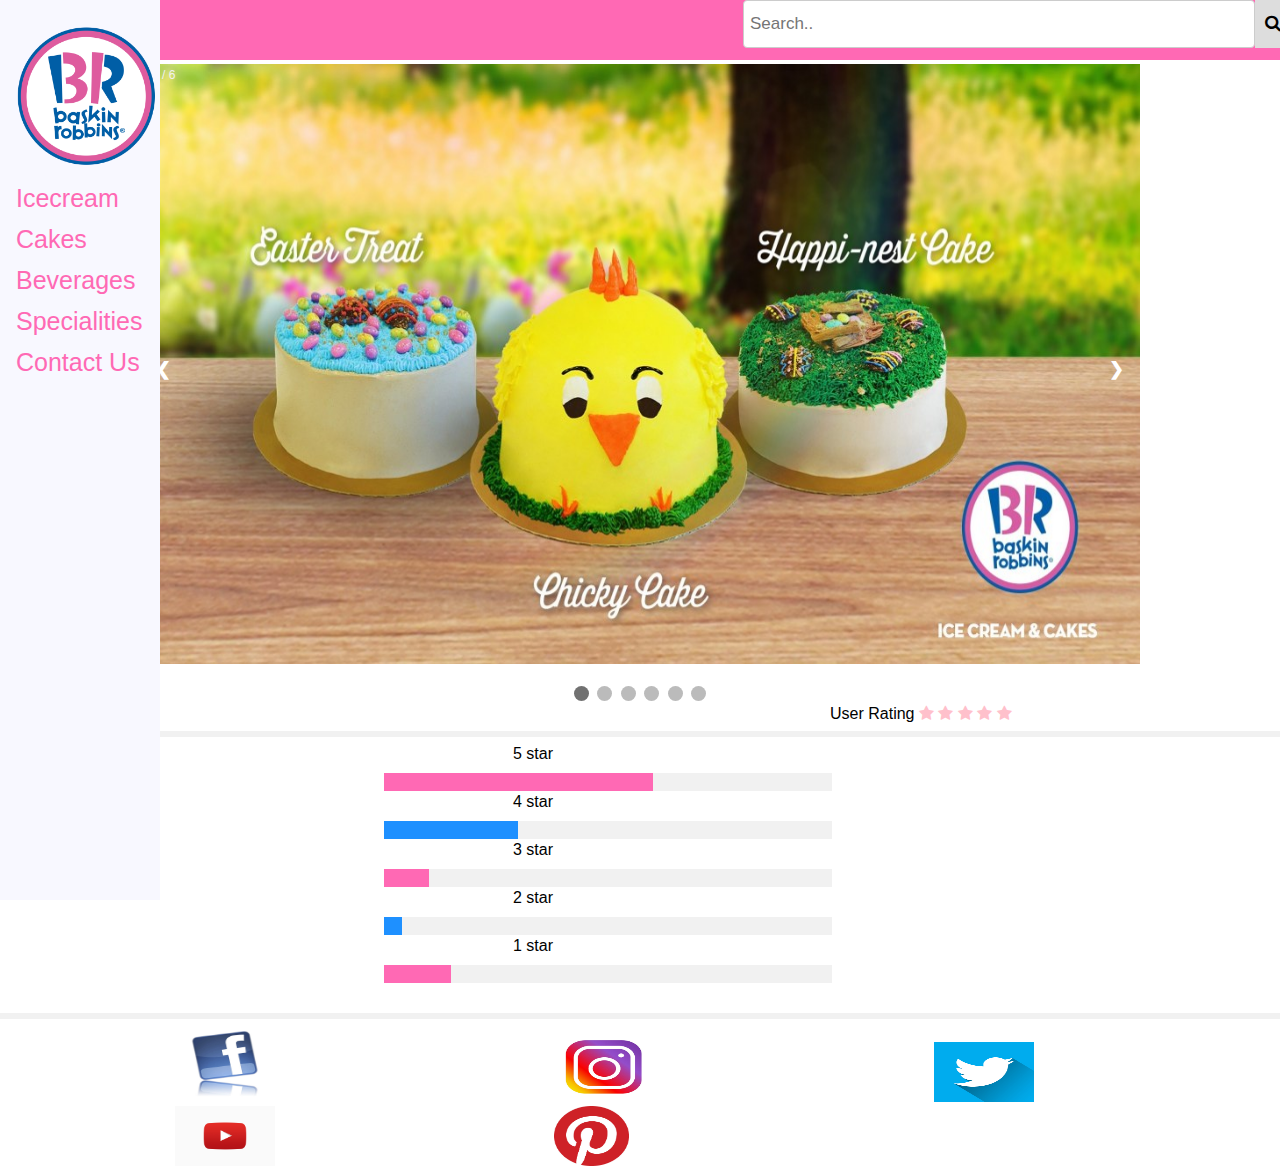
<file: index.html>
<!DOCTYPE html>
<html>

<head>


  <title>Baskin Robbins </title>
  <link rel="stylesheet" type="text/css" href="./css/styles.css">
  <link rel="stylesheet" href="https://cdnjs.cloudflare.com/ajax/libs/font-awesome/4.7.0/css/font-awesome.min.css">
  <meta name="viewport" content="width=device-width, intial-scale=1.0">
</head>


<body>
  <div class="border">
    <button type="submit"><i class="fa fa-search"></i></button>
    <input type="text" placeholder="Search.." name="search">
  </div>

  <div class="sidenav">
    <a href="index.html"><img src="./img/BRLogo.jpg.png" alt="Logo" height="140" width="140"></a>
    <a href="icecream.html">Icecream</a>
    <a href="cakes.html">Cakes</a>
    <a href="beverages.html">Beverages</a>
    <a href="specialities.html">Specialities</a>
    <a href="contact.html">Contact Us</a>

  </div>

<!--Slideshow here-->
  <div class="slideshow-container">

  <div class="mySlides Fade">
    <div class="numbertext">1 / 6</div>
    <img src="./img/baskinrobbinscake.jpg" width="1000px;" height="600px;">
  </div>

  <div class="mySlides Fade">
    <div class="numbertext">2 / 6</div>
    <img src="./img/2nd icecream.jpg" width="1000px;" height="600px;">
  </div>

  <div class="mySlides Fade">
    <div class="numbertext">3 / 6</div>
    <img src="./img/icecreamcones.jpg" width="1000px;" height="600px;">
  </div>

  <div class="mySlides Fade">
    <div class="numbertext">4 / 6</div>
    <img src="./img/Sundae Shakes.jpg" width="1000px;" height="600px;">
  </div>

  <div class="mySlides Fade">
    <div class="numbertext">5 / 6</div>
    <img src="./img/2nd polar pizza.png" width="1000px;" height="600px;">
  </div>

  <div class="mySlides Fade">
    <div class="numbertext">6 / 6</div>
    <img src="./img/BRS.jpg" width="1000px;" height="600px;">
  </div>


  <a class="prev" onclick="plusSlides(-1)">&#10094;</a>
  <a class="next" onclick="plusSlides(1)">&#10095;</a>

  </div>
  <br>

  <div style="text-align:center">
    <span class="dot" onclick="currentSlide(1)"></span>
    <span class="dot" onclick="currentSlide(2)"></span>
    <span class="dot" onclick="currentSlide(3)"></span>
    <span class="dot" onclick="currentSlide(4)"></span>
    <span class="dot" onclick="currentSlide(5)"></span>
    <span class="dot" onclick="currentSlide(6)"></span>

  </div>
  <div class="main">


  </div>

  <script>
  var slideIndex = 1;
  showSlides(slideIndex);

  function plusSlides(n) {
    showSlides(slideIndex += n);
  }

  function currentSlide(n) {
    showSlides(slideIndex = n);
  }

  function showSlides(n) {
    var i;
    var slides = document.getElementsByClassName("mySlides");
    var dots = document.getElementsByClassName("dot");
    if (n > slides.length) {slideIndex = 1}
    if (n < 1) {slideIndex = slides.length}
    for (i = 0; i < slides.length; i++) {
        slides[i].style.display = "none";
    }
    for (i = 0; i < dots.length; i++) {
        dots[i].className = dots[i].className.replace(" active", "");
    }
    slides[slideIndex-1].style.display = "block";
    dots[slideIndex-1].className += " active";
  }
  </script>
  <!--Ratings box here-->
  <div class="Ratings">
  <span class="heading">User Rating</span>
<span class="fa fa-star checked"></span>
<span class="fa fa-star checked"></span>
<span class="fa fa-star checked"></span>
<span class="fa fa-star checked"></span>
<span class="fa fa-star checked"></span>
</div>
<div class="reviews">

</div>

<hr style="border:3px solid #f1f1f1">

<div class="row">
  <div class="side">
    <div>5 star</div>
  </div>
  <div class="middle">
    <div class="bar-container">
      <div class="bar-5"></div>
    </div>
  </div>
  <div class="side_right">
    <div> </div>
  </div>
  <div class="side">
    <div>4 star</div>
  </div>
  <div class="middle">
    <div class="bar-container">
      <div class="bar-4"></div>
    </div>
  </div>
  <div class="side_right">
    <div> </div>
  </div>
  <div class="side">
    <div>3 star</div>
  </div>
  <div class="middle">
    <div class="bar-container">
      <div class="bar-3"></div>
    </div>
  </div>
  <div class="side_right">
    <div> </div>
  </div>
  <div class="side">
    <div>2 star</div>
  </div>
  <div class="middle">
    <div class="bar-container">
      <div class="bar-2"></div>
    </div>
  </div>
  <div class="side_right">
    <div> </div>
  </div>
  <div class="side">
    <div>1 star</div>
  </div>
  <div class="middle">
    <div class="bar-container">
      <div class="bar-1"></div>
    </div>
  </div>
  <div class="side_right">
    <div> </div>
  </div>

<hr style="border:3px solid #f1f1f1" width="100%">

  <div class="footer">
    <img class="image1" src="./img/FB logo.jpg" width="100px" height="75px" style="margin-left: 175px; margin-right: 100px;">
    <img class="image2" src="./img/instagram logo.jpg" width="100px" height="70px" style="margin-left: 175px; margin-right: 100px;">
    <img class="image2" src="./img/twitter logo.jpg" width="100px" height="60px" style="margin-left: 175px; margin-right: 100px;">
    <img class="image3" src="./img/YT logo.jpg" width="100px" height="60px" style="margin-left: 175px; margin-right: 100px;">
    <img class="image4" src="./img/Pinterest Logo.jpg" width="75px" height="60px" style="margin-left: 175px; margin-right: 100px;">


  </div>
</body>


</html>
</file>
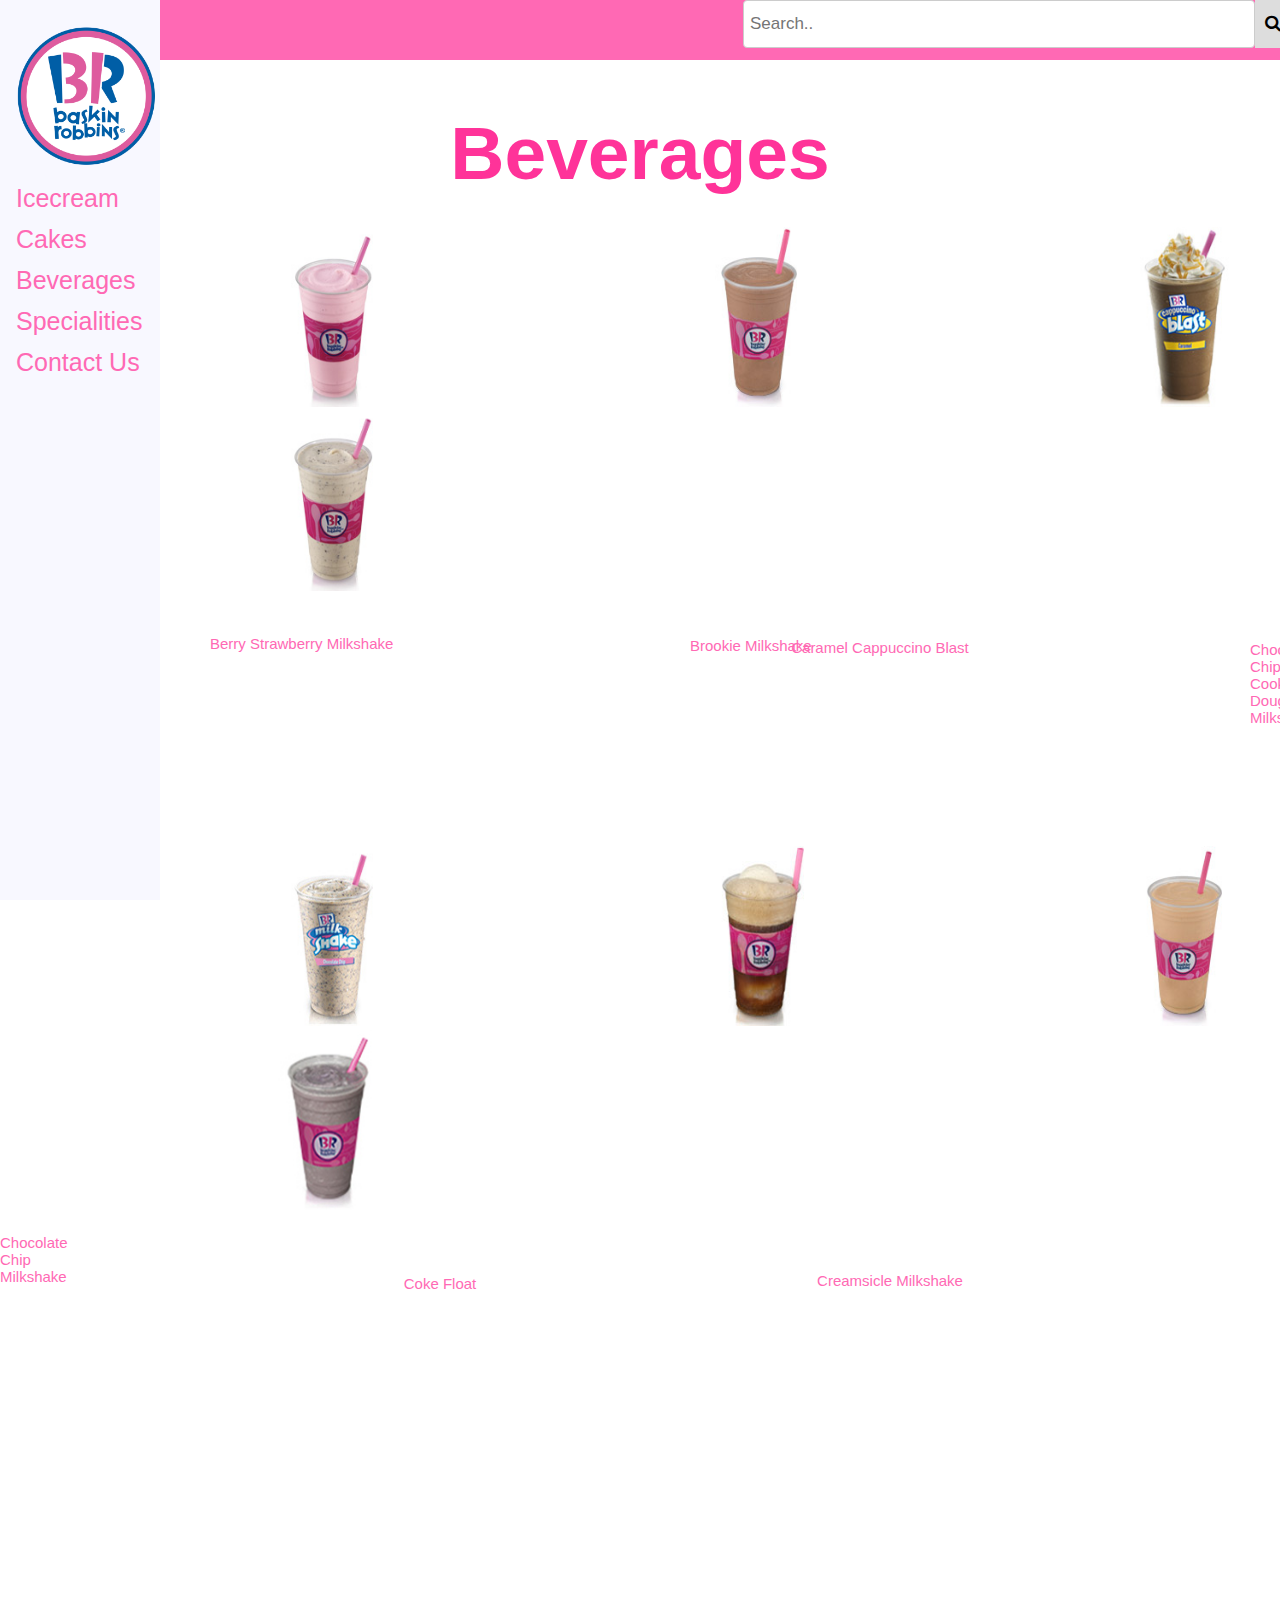
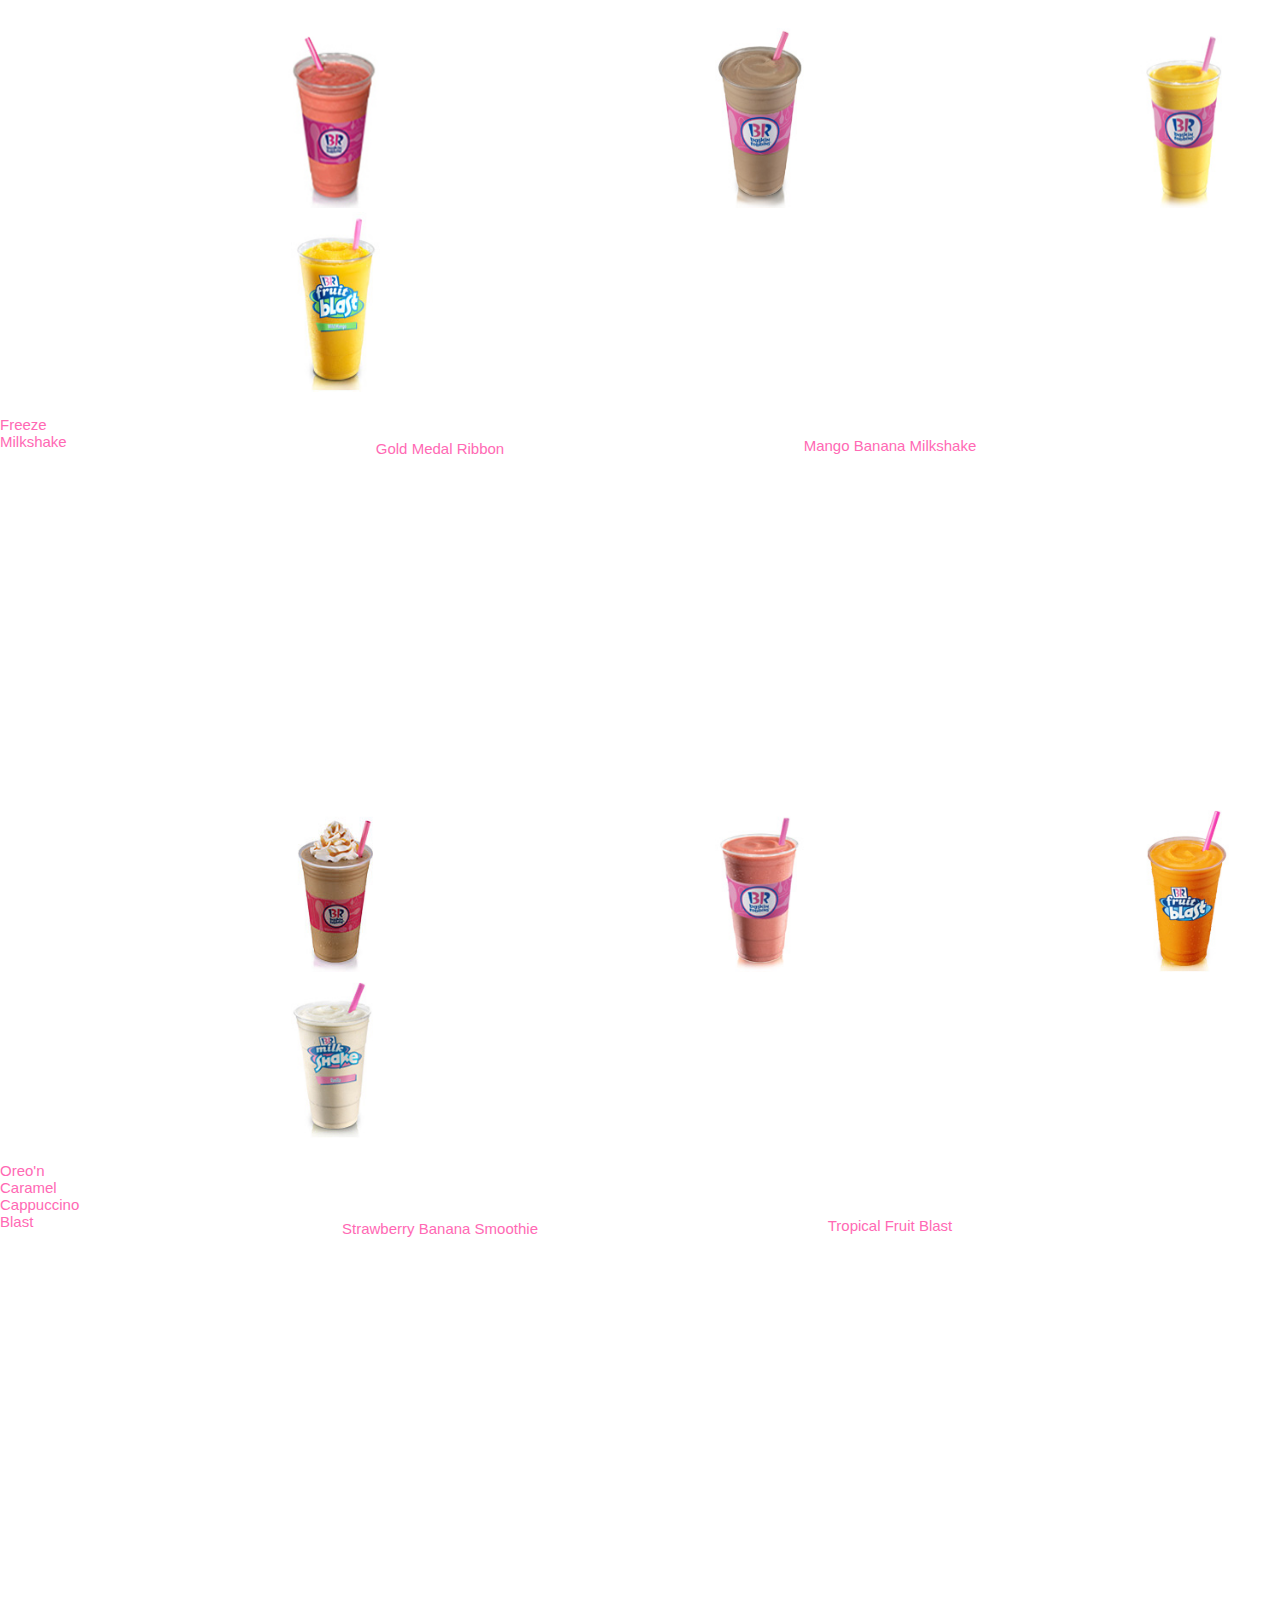
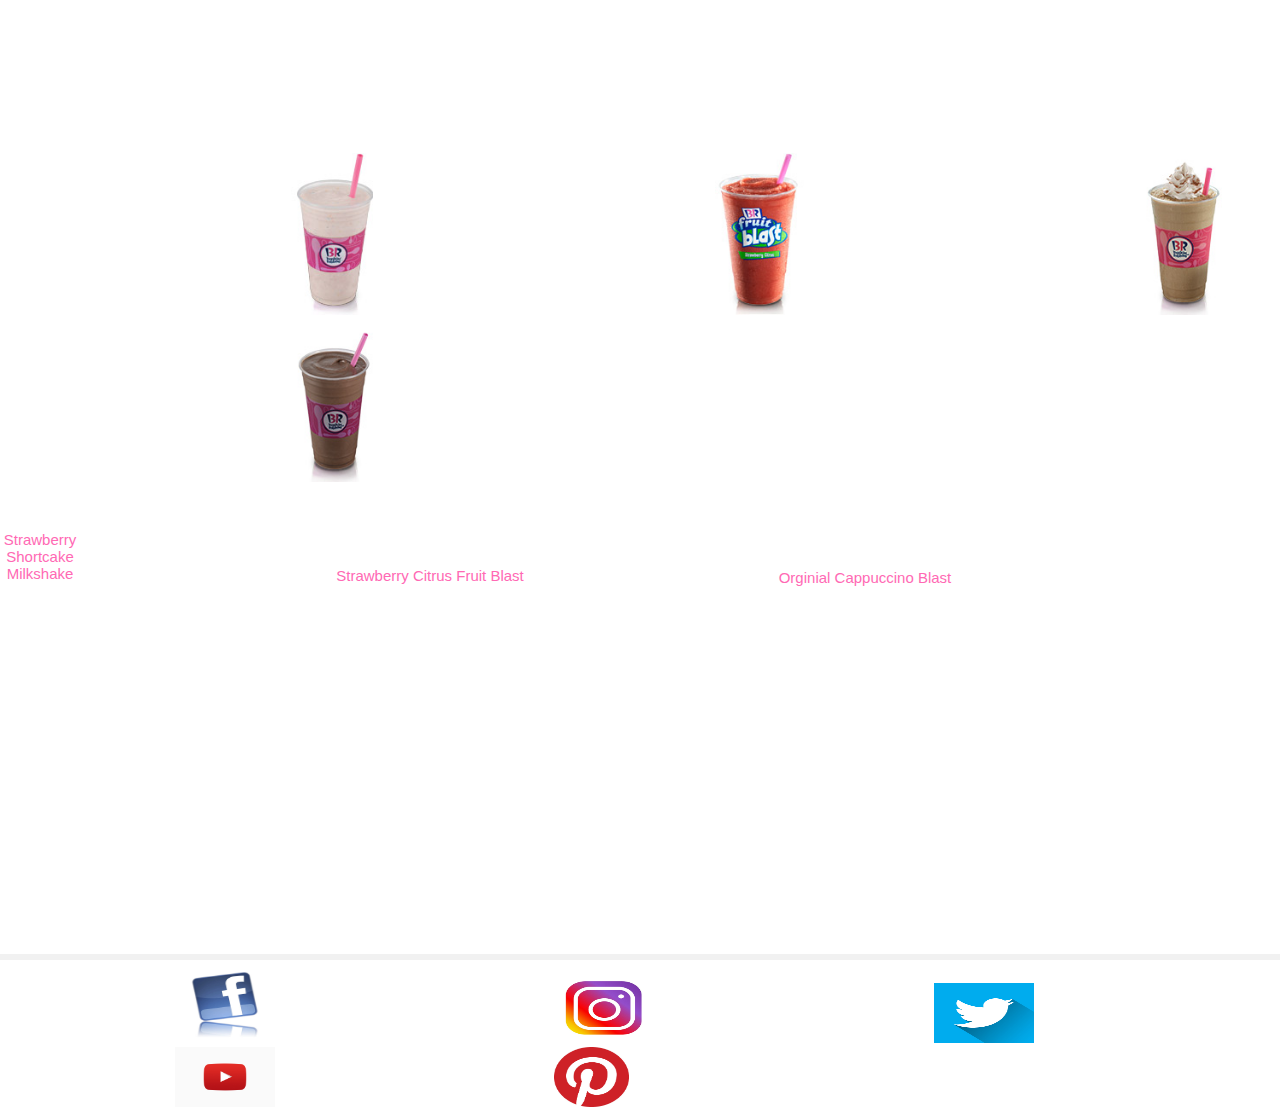
<file: beverages.html>
<!DOCTYPE html>
<html>

<head>


  <title>Baskin Robbins </title>
  <link rel="stylesheet" type="text/css" href="./css/styles.css">
  <link rel="stylesheet" href="https://cdnjs.cloudflare.com/ajax/libs/font-awesome/4.7.0/css/font-awesome.min.css">
  <meta name="viewport" content="width=device-width, intial-scale=1.0">
</head>


<body>
  <div class="border">
    <button type="submit"><i class="fa fa-search"></i></button>
    <input type="text" placeholder="Search.." name="search">
  </div>

  <div class="sidenav">
    <a href="index.html"><img src="./img/BRLogo.jpg.png" alt="Logo" height="140" width="140"></a>
    <a href="icecream.html">Icecream</a>
    <a href="cakes.html">Cakes</a>
    <a href="beverages.html">Beverages</a>
    <a href="specialities.html">Specialities</a>
    <a href="contact.html">Contact Us</a>

  </div>

  <h1 class="Bev">Beverages</h1>

<img class="CUC" src="./img/VB MK.jpg" width="170" height="180"> <img class="CUC" src="./img/Brookie mk.jpg" width="170" height="180"> <img class="CUC" src="./img/CCB MK.jpg" width="170" height="180"</img> <img class="CUC" src="./img/CCCD MK.jpg" width="170" height="180"</img>
<p class="Pink">Berry Strawberry Milkshake</p>
<p class="Brookie">Brookie Milkshake</p>
<p class="Caramel">Caramel Cappuccino Blast</p>
<p class="CCCD">Chocolate Chip Cookie Dough Milkshake</p>
<img class="CUCC" src="./img/CCMK.jpg" width="170" height="180"> <img class="CUCC" src="./img/CokeFloat.jpg" width="170" height="180"> <img class="CUCC" src="./img/Creamsicle.jpg" width="170" height="180"> <img class="CUCC" src="./img/Energy Freeze.jpg" width="170" height="180">
<p class="CC">Chocolate Chip Milkshake</p>
<p class="Float">Coke Float</p>
<p class="Cream">Creamsicle Milkshake</p>
<p class="Energy">Energy Freeze</p>
<img class="CUCC" src="./img/Freeze.jpg" width="170" height="180"> <img class="CUCC" src="./img/Gold Medal Ribbon.jpg" width="170" height="180"> <img class="CUCC" src="./img/MBanana Smoothie.jpg" width="170" height="180"> <img class="CUCC" src="./img/MangoFruitBlast.jpg" width="170" height="180">
<p class="CC">Freeze Milkshake</p>
<p class="Coke">Gold Medal Ribbon</p>
<p class="Cream">Mango Banana Milkshake</p>
<p class="Energy">Mango Fruit Blast</p>
<img class="CUCC" src="./img/Oreo CCC.jpg" width="170" heigh="180"> <img class="CUCC" src="./img/StrawberryBS.jpg" width="170" heigh="180"> <img class="CUCC" src="./img/TropicalB.jpg" width="170" heigh="180"> <img class="CUCC" src="./img/VanillaMK.jpg" width="170" heigh="180">
<p class="CC">Oreo'n Caramel Cappuccino Blast</p>
<p class="Coke">Strawberry Banana Smoothie</p>
<p class="Cream">Tropical Fruit Blast</p>
<p class="Energy">Vanilla Milkshake</p>
<img class="CUB" src="./img/SSMK.jpg" width="170" heigh="180"> <img class="CUB" src="./img/SCFB.jpg" width="170" heigh="180"> <img class="CUB" src="./img/Orginial Capp.jpg" width="170" heigh="180"> <img class="CUB" src="./img/WCCM.jpg" width="170" heigh="180">
<p class="SSM">Strawberry Shortcake Milkshake</p>
<p class="SCFB">Strawberry Citrus Fruit Blast</p>
<p class="OCB">Orginial Cappuccino Blast</p>
<p class="WCCM">World Class Chooclate Milkshake</p>

<hr style="border:3px solid #f1f1f1" width="100%">
<div class="footer">
  <img class="image1" src="./img/FB logo.jpg" width="100px" height="75px" style="margin-left: 175px; margin-right: 100px;">
  <img class="image2" src="./img/instagram logo.jpg" width="100px" height="70px" style="margin-left: 175px; margin-right: 100px;">
  <img class="image2" src="./img/twitter logo.jpg" width="100px" height="60px" style="margin-left: 175px; margin-right: 100px;">
  <img class="image3" src="./img/YT logo.jpg" width="100px" height="60px" style="margin-left: 175px; margin-right: 100px;">
  <img class="image4" src="./img/Pinterest Logo.jpg" width="75px" height="60px" style="margin-left: 175px; margin-right: 100px;">

</div>



    </body>


    </html>
</file>
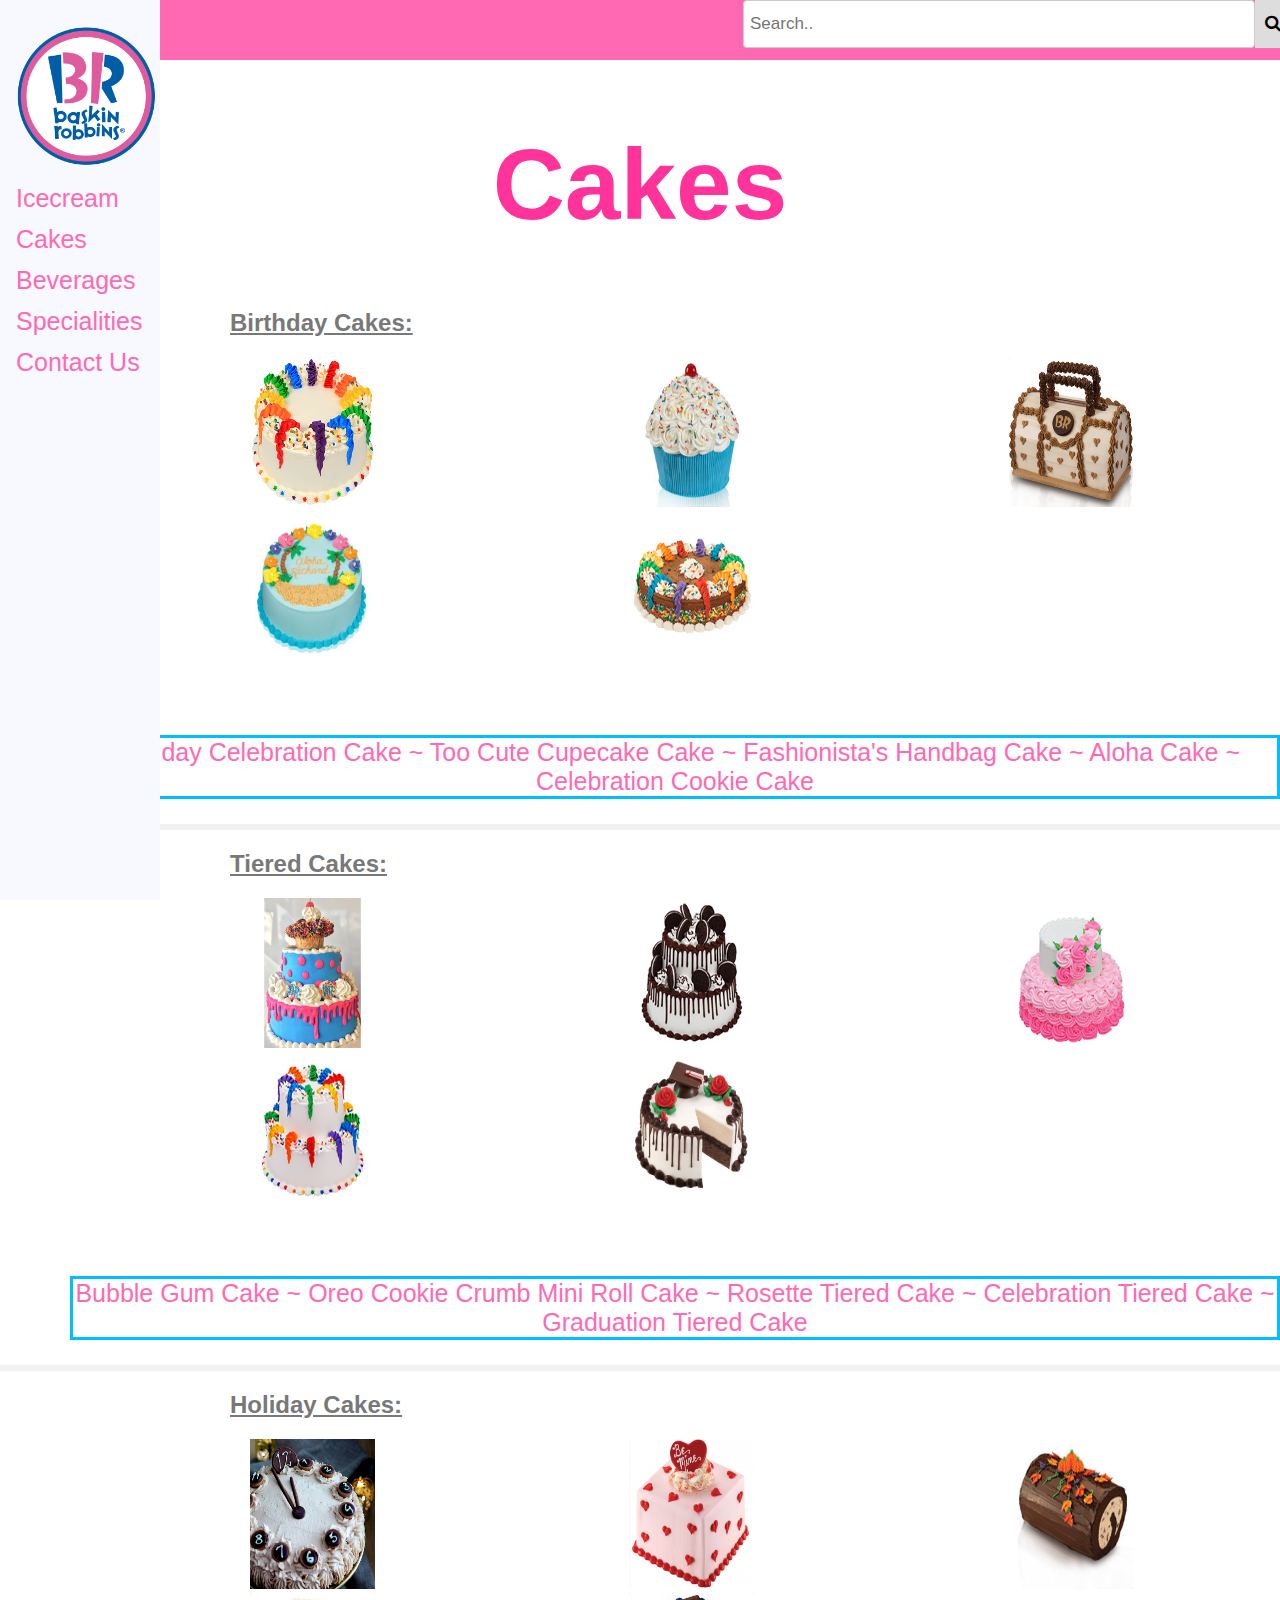
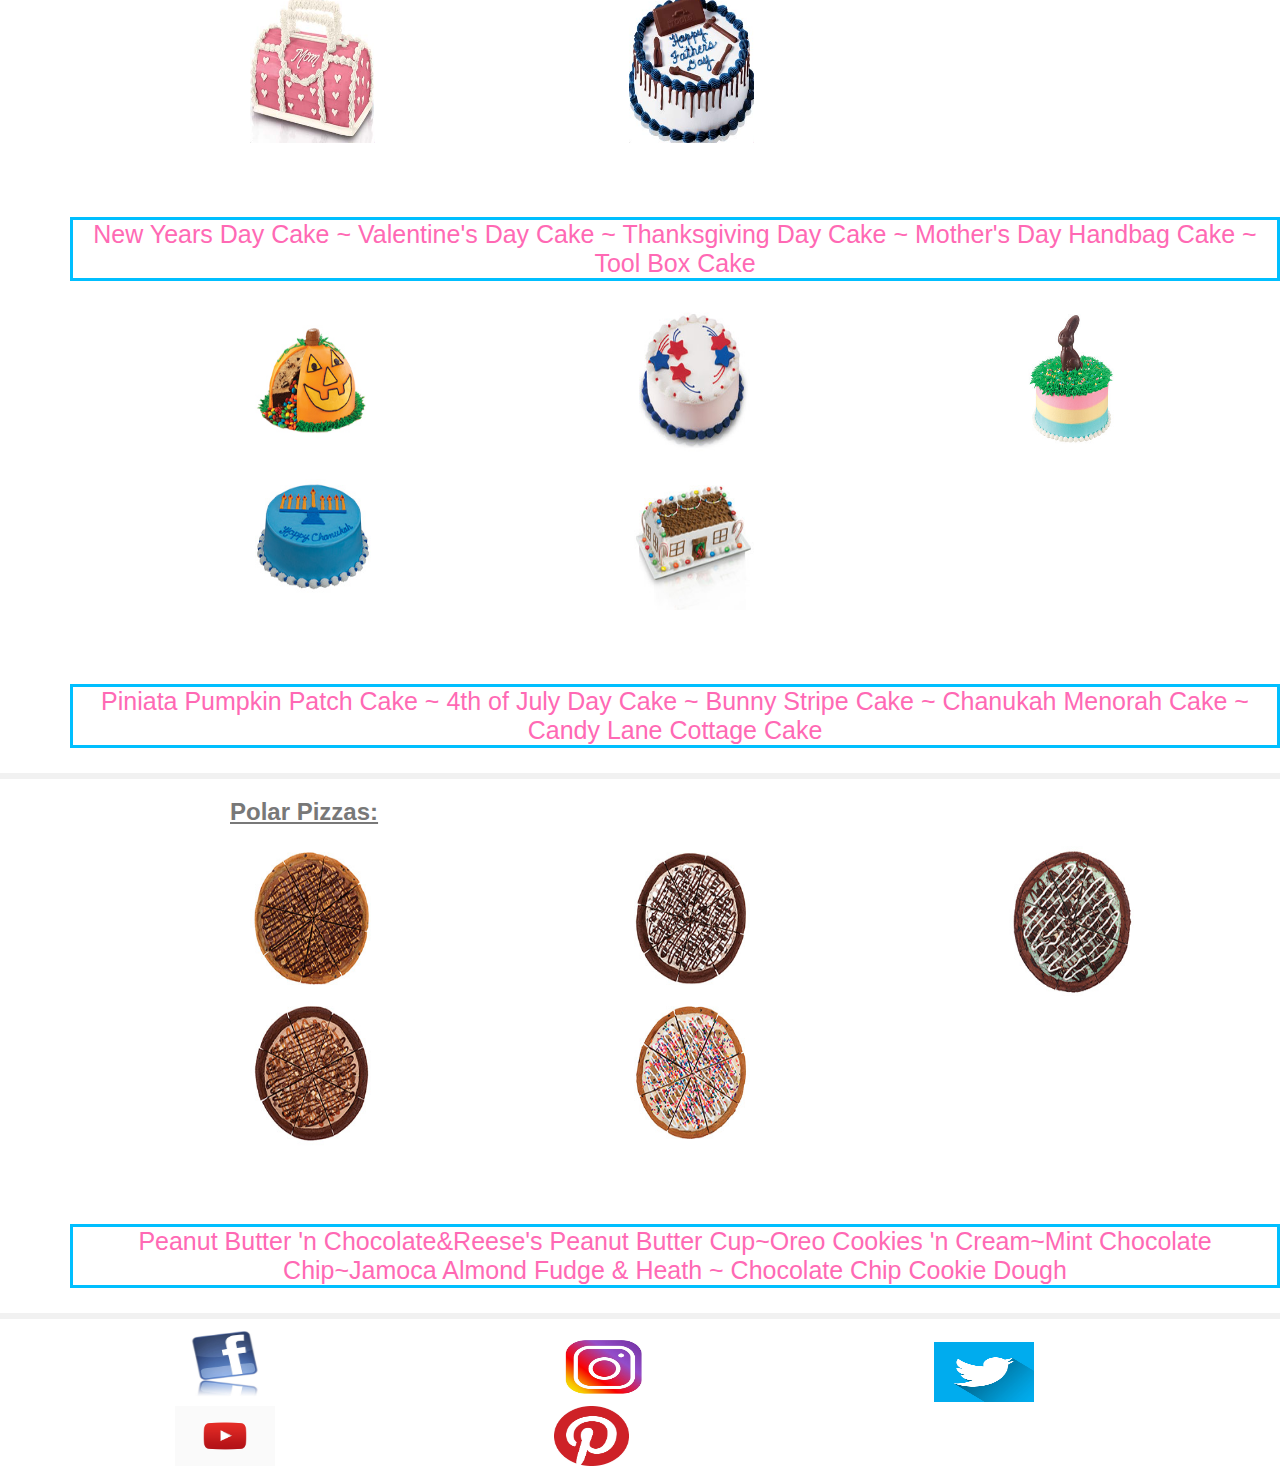
<file: cakes.html>
<!DOCTYPE html>
<html>

<head>


  <title>Baskin Robbins </title>
  <link rel="stylesheet" type="text/css" href="./css/styles.css">
  <link rel="stylesheet" href="https://cdnjs.cloudflare.com/ajax/libs/font-awesome/4.7.0/css/font-awesome.min.css">
  <meta name="viewport" content="width=device-width, intial-scale=1.0">
</head>


<body>
  <div class="border">
    <button type="submit"><i class="fa fa-search"></i></button>
    <input type="text" placeholder="Search.." name="search">


  </div>

  <div class="sidenav">
    <a href="index.html"><img src="./img/BRLogo.jpg.png" alt="Logo" height="140" width="140"></a>
    <a href="icecream.html">Icecream</a>
    <a href="cakes.html">Cakes</a>
    <a href="beverages.html">Beverages</a>
    <a href="specialities.html">Specialities</a>
    <a href="contact.html">Contact Us</a>

  </div>

<h1 class="cakes">Cakes</h1>

<h2>Birthday Cakes:</h2>

<img class="birthdaycakes" src="./img/CelebrationCake.jpg"> <img class="birthdaycakes" src="./img/cupcakecake.jpg"> <img class="birthdaycakes" src="./img/handbag cake.jpg"> <img class="birthdaycakes" src="./img/Aloha cake.jpg"> <img class="birthdaycakes" src="./img/cookiecake.jpg">
<p class="caption"> Birthday Celebration Cake ~  Too Cute Cupecake Cake ~ Fashionista's Handbag Cake ~ Aloha Cake ~ Celebration Cookie Cake</p>
<hr style="border:3px solid #f1f1f1" width="100%">

<h2>Tiered Cakes:</h2>
<img class="Tiercakes" src="./img/Tier cake 1.jpg"> <img class="Tiercakes" src="./img/Tier cake 2.jpg"> <img class="Tiercakes" src="./img/Tier cake 3.jpg"> <img class="Tiercakes" src="./img/Tier cake 4.jpg"> <img class="Tiercakes" src="./img/Tier cake 5.jpg">
<p class="caption"> Bubble Gum Cake ~ Oreo Cookie Crumb Mini Roll Cake ~ Rosette Tiered Cake ~ Celebration Tiered Cake ~ Graduation Tiered Cake</p>
<hr style="border:3px solid #f1f1f1" width="100%">

<h2>Holiday Cakes:</h2>
<img class="Holidaycakes" src="./img/Nday.jpg"> <img class="Holidaycakes" src="./img/Vday cake.jpg"> <img class="Holidaycakes" src="./img/Thanksday cake.jpg"> <img class="Holidaycakes" src="./img/Mday.jpg"> <img class="Holidaycakes" src="./img/Fday cake.jpg">
<p class="caption"> New Years Day Cake ~ Valentine's Day Cake ~ Thanksgiving Day Cake ~ Mother's Day Handbag Cake ~ Tool Box Cake</p>
<img class="Holidaycakes" src="./img/Hday cake.jpg"> <img class="Holidaycakes" src="./img/4thDay cake.jpg"> <img class="Holidaycakes" src="./img/Eday cake.jpg"> <img class="Holidaycakes" src="./img/CHday.jpg"> <img class="Holidaycakes" src="./img/Cday cake.jpg">
<p class="caption"> Piniata Pumpkin Patch Cake ~ 4th of July Day Cake ~ Bunny Stripe Cake ~ Chanukah Menorah Cake ~ Candy Lane Cottage Cake</p>
<hr style="border:3px solid #f1f1f1" width="100%">

<h2>Polar Pizzas:</h2>
<img class="pp" src="./img/pp5.jpg"> <img class="pp" src="./img/pp4.jpg"> <img class="pp" src="./img/pp3.jpg"> <img class="pp" src="./img/pp2.jpg"> <img class="pp" src="./img/pp1.jpg">
<p class="caption"> Peanut Butter 'n Chocolate&Reese's Peanut Butter Cup~Oreo Cookies 'n Cream~Mint Chocolate Chip~Jamoca Almond Fudge & Heath ~ Chocolate Chip Cookie Dough</p>
</div>
</div>
</div>
</div>

<hr style="border:3px solid #f1f1f1" width="100%">

<div class="footer">
  <img class="image1" src="./img/FB logo.jpg" width="100px" height="75px" style="margin-left: 175px; margin-right: 100px;">
  <img class="image2" src="./img/instagram logo.jpg" width="100px" height="70px" style="margin-left: 175px; margin-right: 100px;">
  <img class="image2" src="./img/twitter logo.jpg" width="100px" height="60px" style="margin-left: 175px; margin-right: 100px;">
  <img class="image3" src="./img/YT logo.jpg" width="100px" height="60px" style="margin-left: 175px; margin-right: 100px;">
  <img class="image4" src="./img/Pinterest Logo.jpg" width="75px" height="60px" style="margin-left: 175px; margin-right: 100px;">

</div>

</body>
</html>
</file>
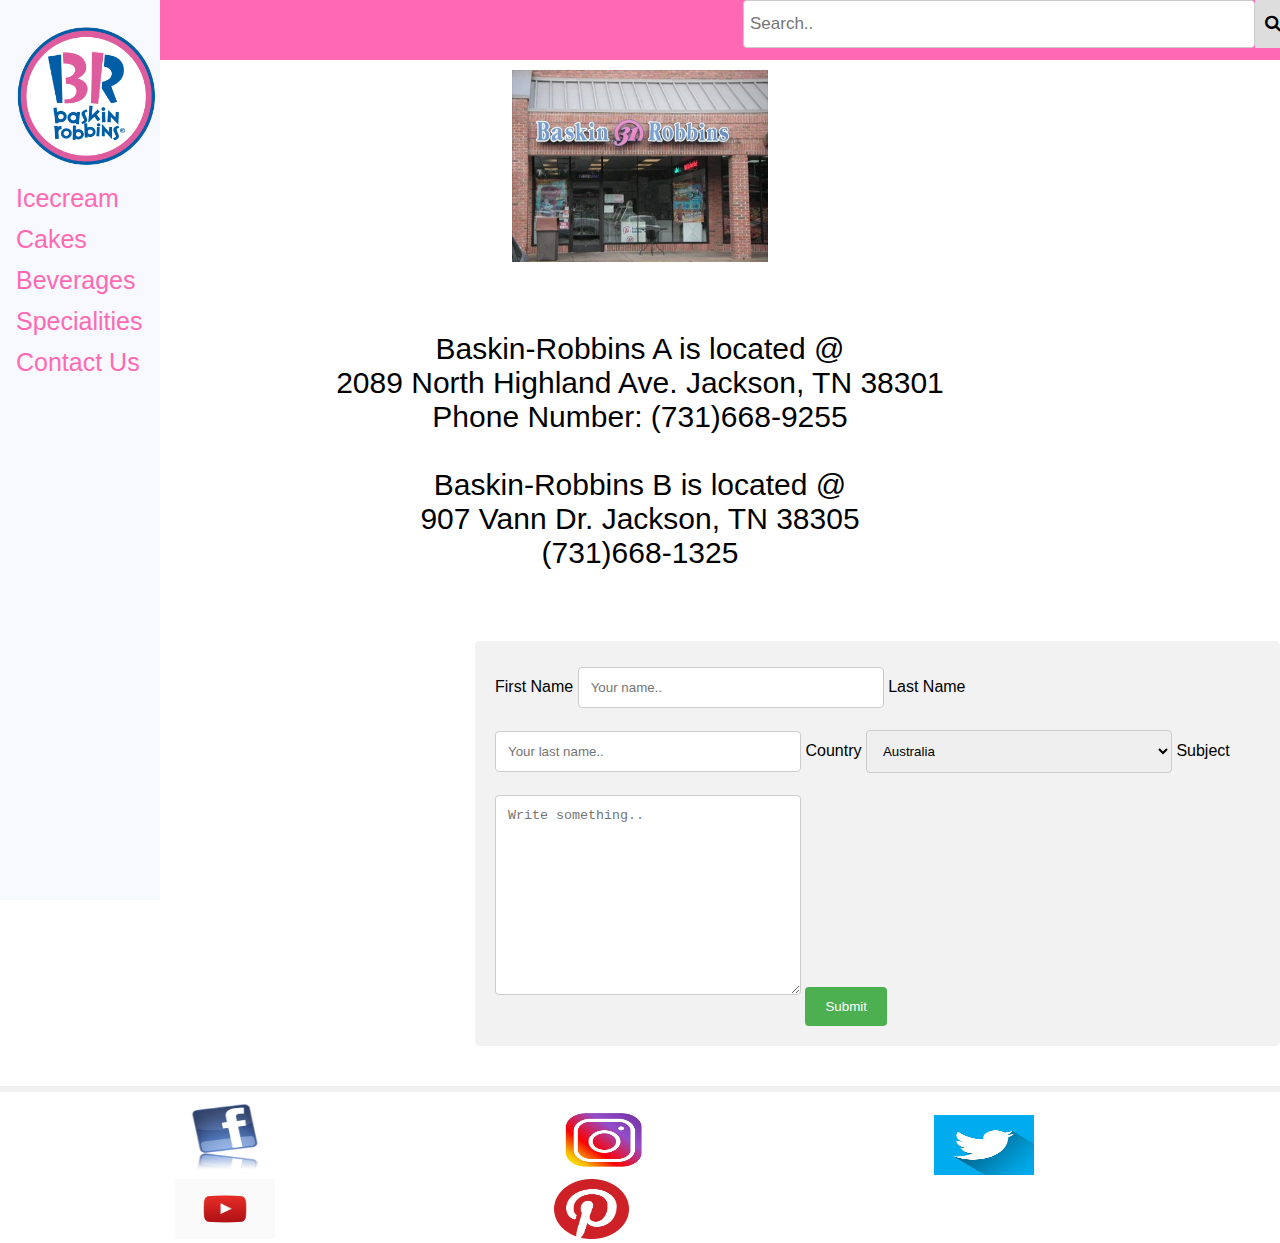
<file: contact.html>
<!DOCTYPE html>
<html>

<head>


  <title>Baskin Robbins </title>
  <link rel="stylesheet" type="text/css" href="./css/styles.css">
  <link rel="stylesheet" href="https://cdnjs.cloudflare.com/ajax/libs/font-awesome/4.7.0/css/font-awesome.min.css">
    <meta name="viewport" content="width=device-width, intial-scale=1.0">
</head>


<body>
  <div class="border">
    <button type="submit"><i class="fa fa-search"></i></button>
    <input type="text" placeholder="Search.." name="search">
  </div>

  <div class="sidenav">
    <a href="index.html"><img src="./img/BRLogo.jpg.png" alt="Logo" height="140" width="140"></a>
    <a href="icecream.html">Icecream</a>
    <a href="cakes.html">Cakes</a>
    <a href="beverages.html">Beverages</a>
    <a href="specialities.html">Specialities</a>
    <a href="contact.html">Contact Us</a>

  </div>

<img class="imageA" src="./img/BRA.jpg">
<p>Baskin-Robbins A is located @ </br> 2089 North Highland Ave. Jackson, TN 38301<br> Phone Number: (731)668-9255</br> <br> Baskin-Robbins B is located @ </br>907 Vann Dr. Jackson, TN 38305 </br> (731)668-1325</p>
<h3>Contact Form</h3>

<div class="container">
  <form action="/action_page.php">
    <label for="fname">First Name</label>
    <input type="text" id="fname" name="firstname" placeholder="Your name..">

    <label for="lname">Last Name</label>
    <input type="text" id="lname" name="lastname" placeholder="Your last name..">

    <label for="country">Country</label>
    <select id="country" name="country">
      <option value="australia">Australia</option>
      <option value="canada">Canada</option>
      <option value="usa">USA</option>
    </select>

    <label for="subject">Subject</label>
    <textarea id="subject" name="subject" placeholder="Write something.." style="height:200px"></textarea>

    <input type="submit" value="Submit">
  </form>
</div>

<hr style="border:3px solid #f1f1f1" width="100%">

<div class="footer">
  <img class="image1" src="./img/FB logo.jpg" width="100px" height="75px" style="margin-left: 175px; margin-right: 100px;">
  <img class="image2" src="./img/instagram logo.jpg" width="100px" height="70px" style="margin-left: 175px; margin-right: 100px;">
  <img class="image2" src="./img/twitter logo.jpg" width="100px" height="60px" style="margin-left: 175px; margin-right: 100px;">
  <img class="image3" src="./img/YT logo.jpg" width="100px" height="60px" style="margin-left: 175px; margin-right: 100px;">
  <img class="image4" src="./img/Pinterest Logo.jpg" width="75px" height="60px" style="margin-left: 175px; margin-right: 100px;">


</div>

</body>
</html>
</file>
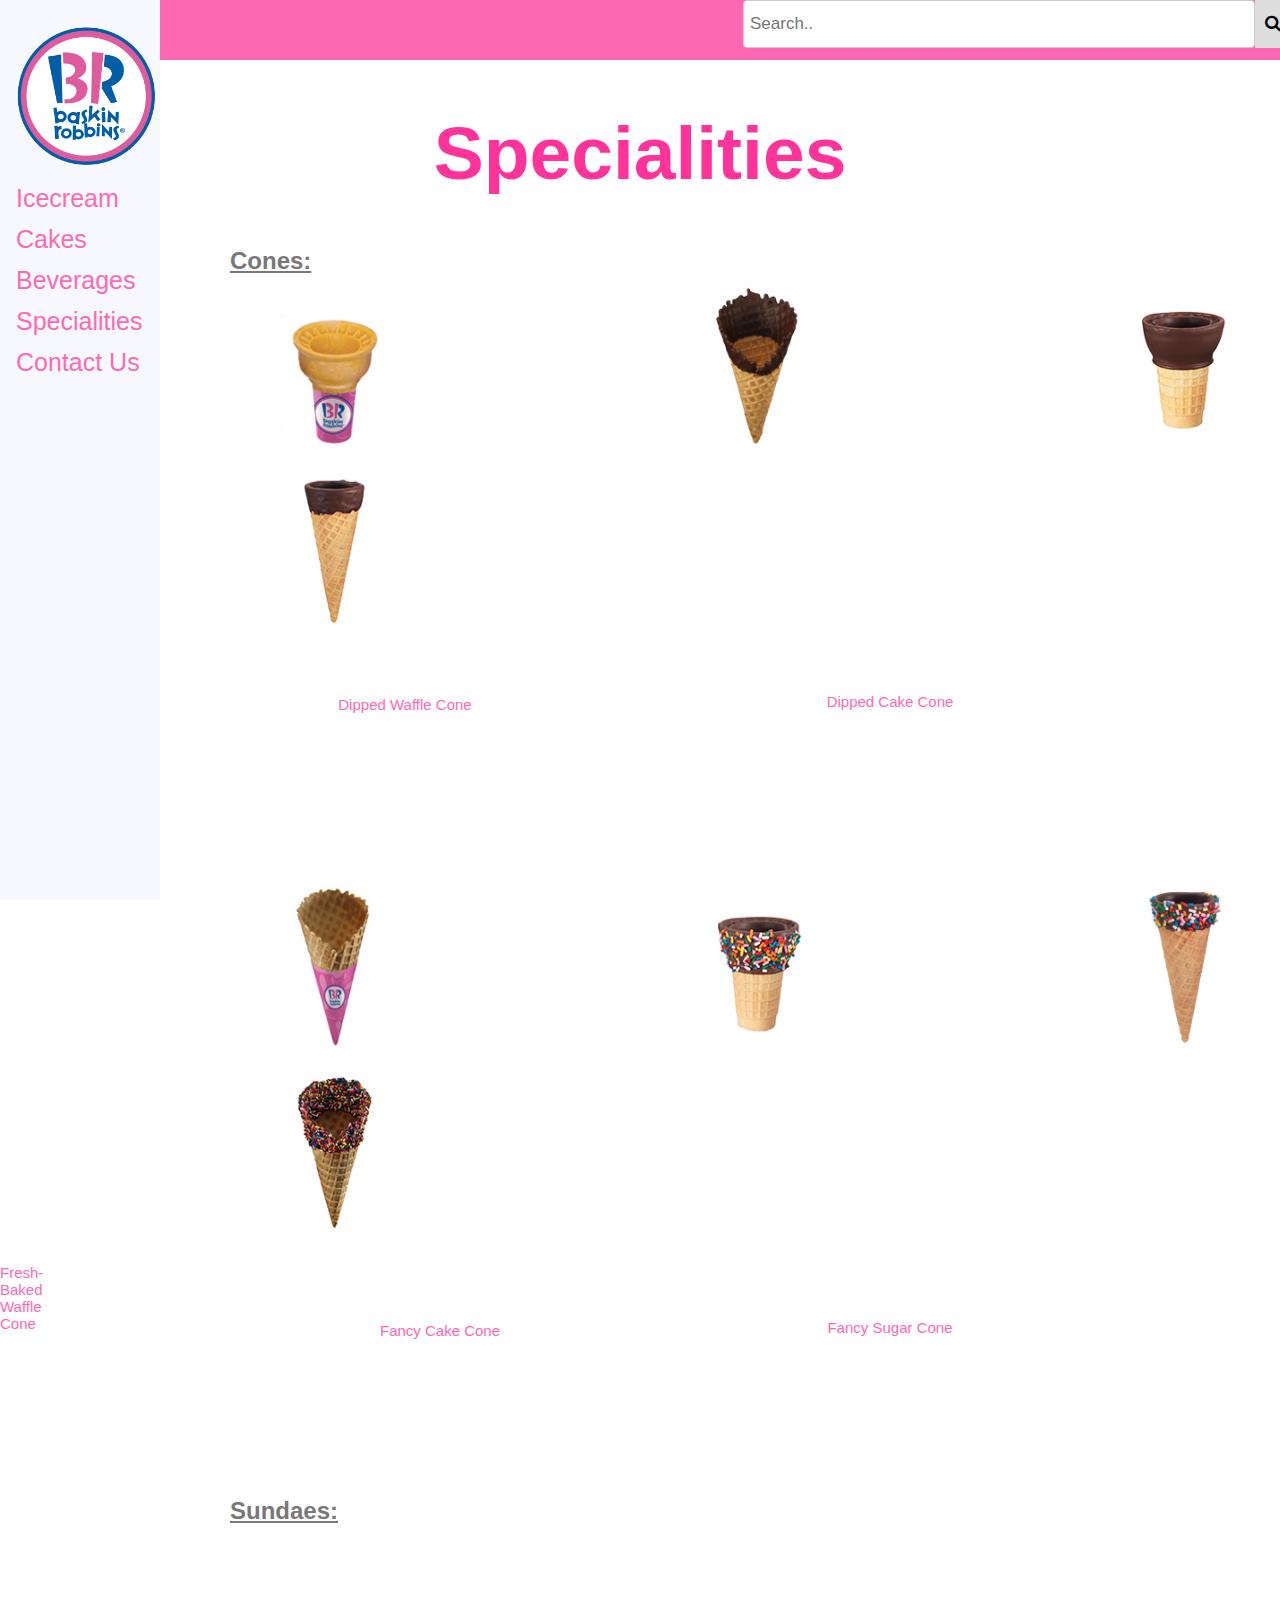
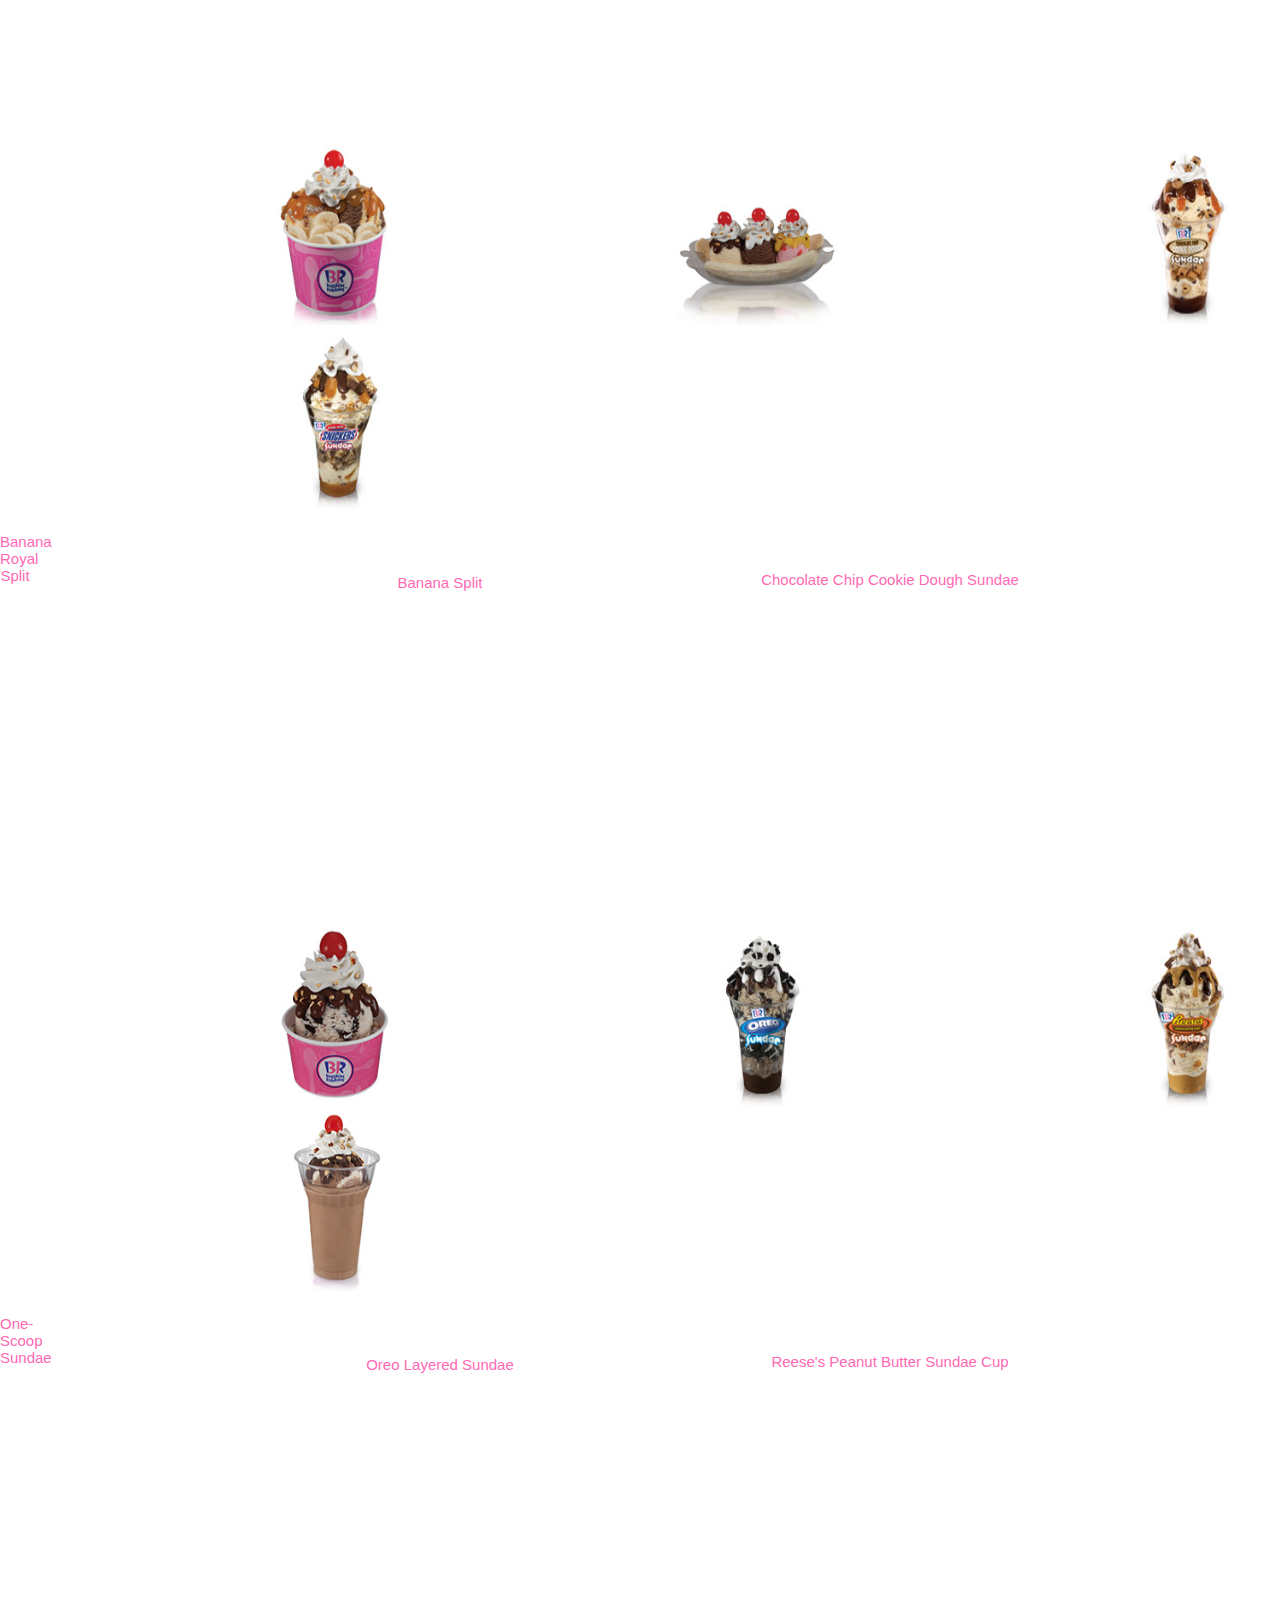
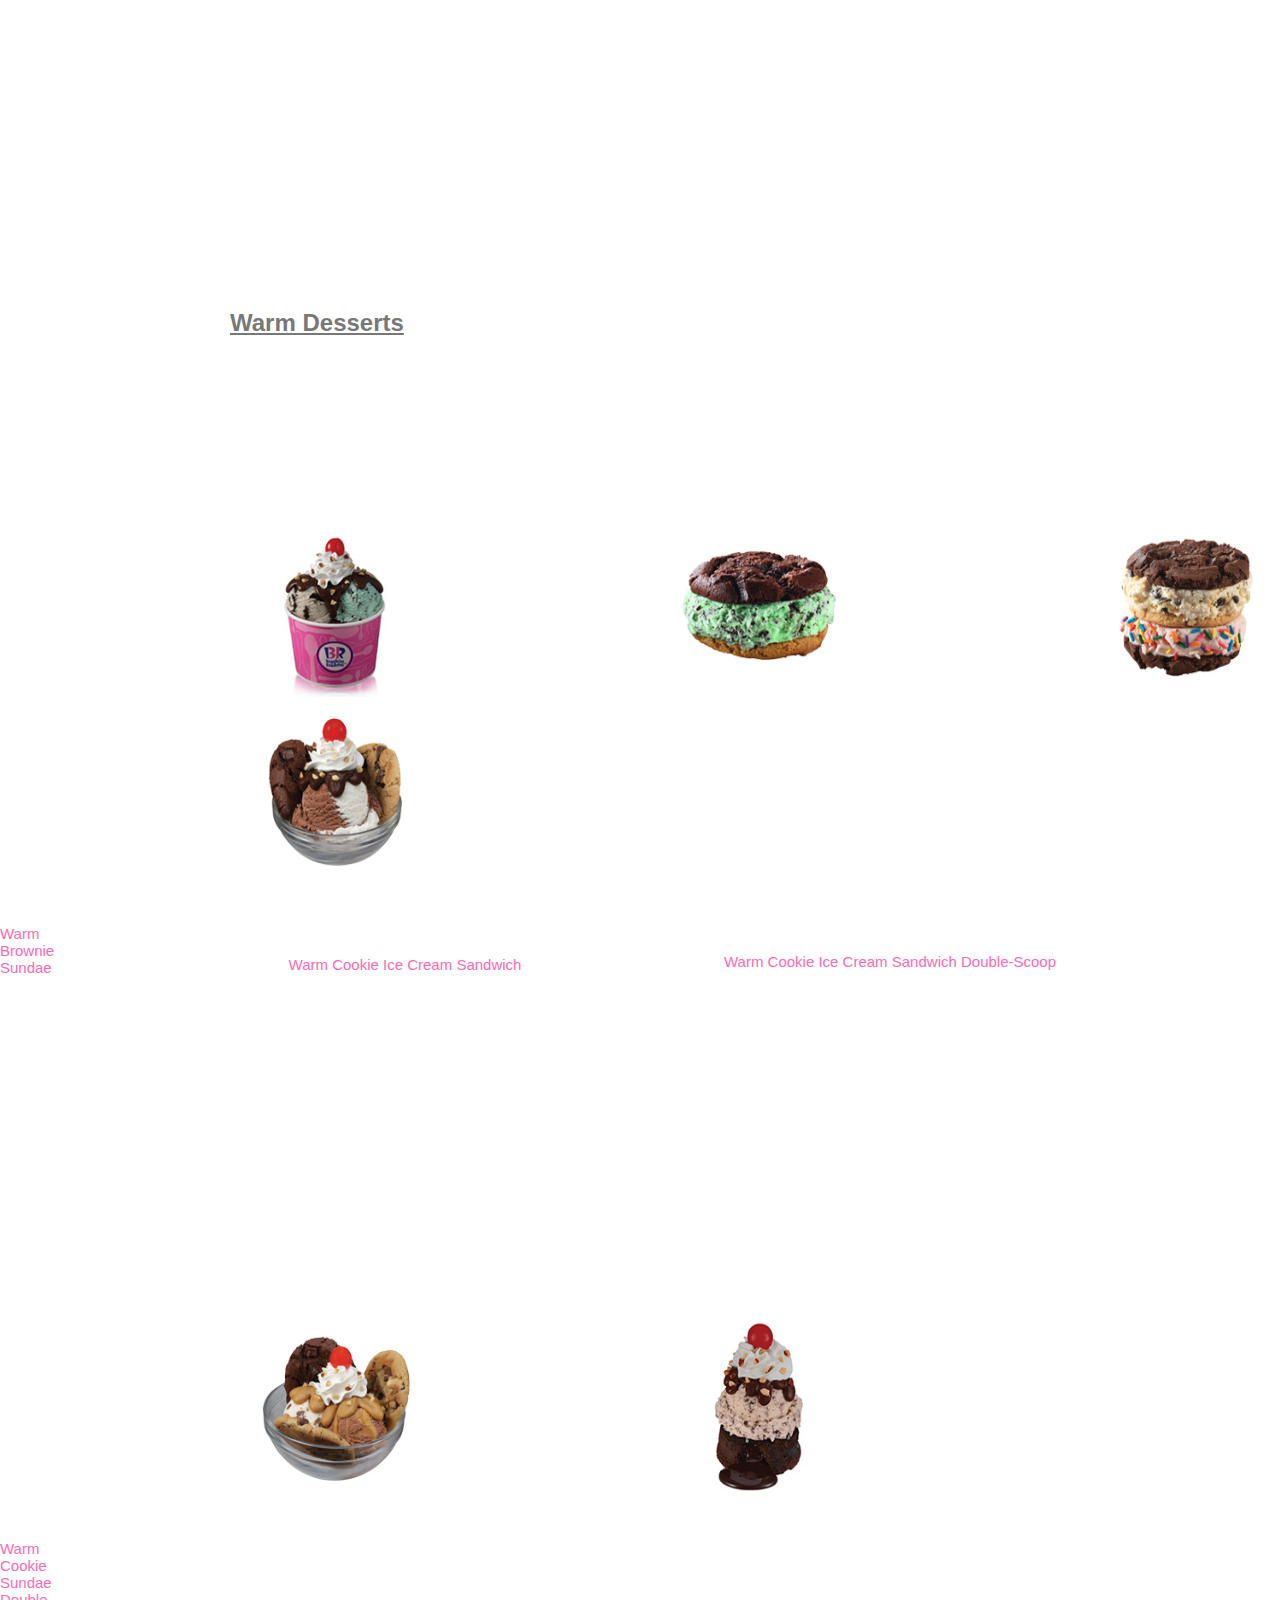
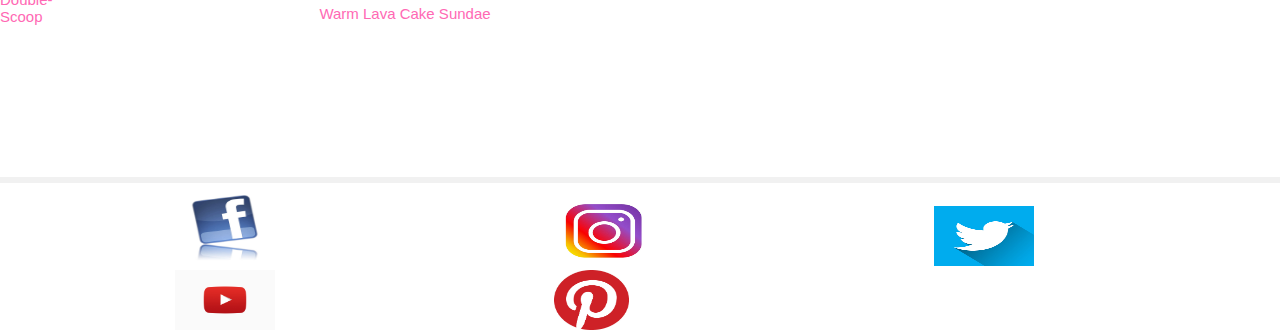
<file: specialities.html>
<!DOCTYPE html>
<html>

<head>


  <title>Baskin Robbins </title>
  <link rel="stylesheet" type="text/css" href="./css/styles.css">
  <link rel="stylesheet" href="https://cdnjs.cloudflare.com/ajax/libs/font-awesome/4.7.0/css/font-awesome.min.css">
  <meta name="viewport" content="width=device-width, intial-scale=1.0">
</head>


<body>
  <div class="border">
    <button type="submit"><i class="fa fa-search"></i></button>
    <input type="text" placeholder="Search.." name="search">
  </div>

  <div class="sidenav">
    <a href="index.html"><img src="./img/BRLogo.jpg.png" alt="Logo" height="140" width="140"></a>
    <a href="icecream.html">Icecream</a>
    <a href="cakes.html">Cakes</a>
    <a href="beverages.html">Beverages</a>
    <a href="specialities.html">Specialities</a>
    <a href="contact.html">Contact Us</a>

  </div>

<h1 class="Special">Specialities</h1>

<h2>Cones:</h2>
<img class="CUC" src="./img/CakeCone.jpg" width="170" height="180"> <img class="CUC" src="./img/DFC.jpg" width="170" height="180"> <img class="CUC" src="./img/DippedCC.jpg" width="170" height="180"> <img class="CUC" src="./img/DSC.jpg" width="170" height="180">
<p class="Cakecone">Cake Cone</p>
<p class="Dipped">Dipped Waffle Cone</p>
<p class="DCC">Dipped Cake Cone</p>
<p class="DSC">Dipped Sugar Cone</p>
<img class="CUCC" src="./img/FBWC.jpg" width="170" height="180"> <img class="CUCC" src="./img/FCC.jpg" width="170" height="180"> <img class="CUCC" src="./img/FSC.jpg" width="170" height="180"> <img class="CUCC" src="./img/FWC.jpg" width="170" height="180">
<p class="CC">Fresh-Baked Waffle Cone</p>
<p class="Coke">Fancy Cake Cone</p>
<p class="Cream">Fancy Sugar Cone</p>
<p class="Energy">Fancy Waffle Cone</p>
<h2 class="Sundaes">Sundaes:</h2>
<img class="CUCC" src="./img/BARS.jpg" width="170" height="180"> <img class="CUCC" src="./img/Bananasplit.jpg" width="170" height="180">  <img class="CUCC" src="./img/CCCDS.jpg" width="170" height="180">  <img class="CUCC" src="./img/SS.jpg" width="170" height="180">
<p class="CC">Banana Royal Split</p>
<p class="Coke">Banana Split</p>
<p class="Cream">Chocolate Chip Cookie Dough Sundae</p>
<p class="Energy">Snickers Sundae</p>
<img class="CUCC" src="./img/One.jpg" width="170" height="180"> <img class="CUCC" src="./img/layered.jpg" width="170" height="180">  <img class="CUCC" src="./img/RPBCS.jpg" width="170" height="180">  <img class="CUCC" src="./img/SundaeS.jpg" width="170" height="180">
<p class="CC">One-Scoop Sundae</p>
<p class="Coke">Oreo Layered Sundae</p>
<p class="Cream">Reese's Peanut Butter Sundae Cup</p>
<p class="Energy">Sundae Shake</p>
<h2 class="WarmDesserts">Warm Desserts</h2>
<img class="CUC" src="./img/WBS.png" width="170" height="180"> <img class="CUC" src="./img/WCIC.jpg" width="170" height="180"> <img class="CUC" src="./img/WCICSDS.jpg" width="170" height="180"> <img class="CUC" src="./img/WarmCS.jpg" width="170" height="180">
<p class="Cakecone">Warm Brownie Sundae</p>
<p class="Dipped">Warm Cookie Ice Cream Sandwich</p>
<p class="DCC">Warm Cookie Ice Cream Sandwich Double-Scoop</p>
<p class="DSC">Warm Cookie Sundae</p>
<img class="CUC" src="./img/WCSDC.jpg" width="170" height="180"> <img class="CUC" src="./img/lava.jpg" width="170" height="180">
<p class="Cakecone">Warm Cookie Sundae Double-Scoop</p>
<p class="Dipped">Warm Lava Cake Sundae</p>


<hr style="border:3px solid #f1f1f1" width="100%">

<div class="footer">
  <img class="image1" src="./img/FB logo.jpg" width="100px" height="75px" style="margin-left: 175px; margin-right: 100px;">
  <img class="image2" src="./img/instagram logo.jpg" width="100px" height="70px" style="margin-left: 175px; margin-right: 100px;">
  <img class="image2" src="./img/twitter logo.jpg" width="100px" height="60px" style="margin-left: 175px; margin-right: 100px;">
  <img class="image3" src="./img/YT logo.jpg" width="100px" height="60px" style="margin-left: 175px; margin-right: 100px;">
  <img class="image4" src="./img/Pinterest Logo.jpg" width="75px" height="60px" style="margin-left: 175px; margin-right: 100px;">

</div>



</body>
</html>
</file>
<file: css/styles.css>
body {
  font-family: "Lato", sans-serif;
}

.imageA {
  display: block;
  margin-left: auto;
  margin-right: auto;
  width: 20%;
  margin-top: 10px;
}

p {
  text-align: center;
  margin-top: 70px;
  font-size: 30px;
}

input[type=text], select, textarea {
  width: 40%;
  padding: 12px;
  border: 1px solid #ccc;
  border-radius: 4px;
  box-sizing: border-box;
  margin-top: 6px;
  margin-bottom: 16px;
  resize: vertical;
}

input[type=submit] {
  background-color: #4CAF50;
  color: white;
  padding: 12px 20px;
  border: none;
  border-radius: 4px;
  cursor: pointer;
}

input[type=submit]:hover {
  background-color: #45a049;
}

.container {
  border-radius: 5px;
  background-color: #f2f2f2;
  padding: 20px;
  margin-left: 475px;
  margin-right: 0px;
  margin-bottom: 40px;

}

 h1 {
   text-align: center;
   font-size: 75px;
   color: #ff3399;
 }
h2 {
  margin-left: 230px;
  text-align: left;
  text-decoration: underline;
  color: #787878;
}

.Special {
  text-align: center;
  font-size: 75px;
  color: #ff3399;
}

.Bev {
  text-align: center;
  font-size: 75px;
  color: #ff3399;
}
.Sundaes {
  margin-left: 230px;
  text-align: left;
  text-decoration: underline;
  color: #787878;
  position: relative;
  bottom: 400px;
}

.classics {
  margin-left: 215px;
  font-size: 25px;
  color: DeepSkyBlue;
  font-family: American Typewriter,serif;
}
.seasonals {
  margin-left: 215px;
  font-size: 25px;
  color: #FF69B4;
  font-family: American Typewrite,serif;
}
.birthdaycakes {
  margin-left: 250px;
  height: 150px;
  width: 125px;
}

.Tiercakes {
  margin-left: 250px;
  height: 150px;
  width: 125px;
}

.Holidaycakes {
  margin-left: 250px;
  height: 150px;
  width: 125px;
}

.pp {
  margin-left: 250px;
  height: 150px;
  width: 125px;
}

.caption {
border: 3px solid DeepSkyBlue;
color: #FF69B4;
font-size: 25px;
margin-left: 70px;
}

.cakes {
  font-size: 100px;
  color: #ff3399;
}

.Pink {
  margin-left: 210px;
  text-align: left;
  font-size: 15px;
  position: relative;
  bottom: 50px;
  color: #FF69B4;
}

.Brookie {
  margin-left: 690px;
  text-align: left;
  font-size: 15px;
  position: relative;
  bottom: 135px;
  color: #FF69B4;
}

.Caramel {
margin-left: 480px;
font-size: 15px;
position: relative;
bottom: 220px;
color: #FF69B4;
}

.CCCD {
  margin-left: 1250px;
  font-size: 15px;
  position: relative;
  bottom: 305px;
  color: #FF69B4;
}

.CC {
    font-size: 15px;
    bottom: 250px;
    position: relative;
    margin-right: 1250px;
    color:#FF69B4;
}

.Coke {
  font-size: 15px;
  margin-right: 400px;
  bottom: 330px;
  position: relative;
  color:#FF69B4;
}

.Cream {
    font-size: 15px;
    margin-left: 500px;
    position: relative;
    bottom: 420px;
    color:#FF69B4;
}

.Energy {
    font-size: 15px;
    margin-left: 1300px;
    bottom: 510px;
    position: relative;
    color:#FF69B4;
}

.Float {
  font-size: 15px;
  margin-right: 400px;
  bottom: 330px;
  position: relative;
  color:#FF69B4;
}

.CUC {
margin-left: 250px;
position: relative;
bottom: 20px;
}

.CUCC {
  margin-left: 250px;
  position: relative;
  bottom: 200px;
}

.CUA {
  margin-left: 250px;
  position: relative;
  bottom: 400px;
}

.Cakecone {
  font-size: 15px;
  margin-right: 1250px;
  bottom: 50px;
  position: relative;
  color:#FF69B4;
}

.Dipped {
  font-size: 15px;
  margin-right: 470px;
  bottom: 140px;
  position: relative;
  color:#FF69B4;
}

.DCC {
  font-size: 15px;
  margin-left: 500px;
  bottom: 230px;
  position: relative;
  color:#FF69B4;
}

.DSC {
  font-size: 15px;
  margin-left: 1300px;
  bottom: 320px;
  position: relative;
  color:#FF69B4;
}

.CUB {
  margin-left: 250px;
  position: relative;
  bottom: 20px;
}
.SSM {
  font-size: 15px;
  margin-right: 1200px;
  bottom: 45px;
  position: relative;
  color:#FF69B4;
}

.SCFB {
  font-size: 15px;
  margin-right: 420px;
  bottom: 130px;
  position: relative;
  color:#FF69B4;
}

.OCB {
  font-size: 15px;
  margin-left: 450px;
  bottom: 215px;
  position: relative;
  color:#FF69B4;
}

.WCCM {
  font-size: 15px;
  margin-left: 1300px;
  bottom: 300px;
  position: relative;
  color:#FF69B4;
}

.WarmDesserts {
  margin-bottom: 200px;
  margin-top: 10px;
  margin-left: 230px;
  text-align: left;
  text-decoration: underline;
  color: #787878;
}

.sidenav {
  height: 100%;
  width: 160px;
  position: fixed;
  z-index: 1;
  top: 0;
  left: 0;
  background-color: #F8F8FF;
overflow-x: hidden;
  padding-top: 20px;
}

.sidenav a {
  padding: 6px 8px 6px 16px;
  text-decoration: none;
  font-size: 25px;
  color: #FF69B4;
  display: block;
}

.sidenav a:hover {
  color: #1E90FF;
}

.main {
  margin-left: 160px; /* Same as the width of the sidenav */
  font-size: 28px; /* Increased text to enable scrolling */
  padding: 0px 10px;
}


}
.logo{
  text-indent: -999999px;
  background: url('BRLogo.jpg.png');
  width: 200px;
  height: 100px;
}

.border {
  background-color: #FF69B4;
  height: 60px;
}

.border input[type=text] {
  float:right;
  padding: 6px;
  margin-top: 0px;
  font-size: 17px;
  border: 1px solid #ccc;
  height: 48px;
}

.border button {
  float: right;
  padding: 6px 10px;
  margin-top: auto;
  margin-right: 0px;
  height: 48px;
  background: #ddd;
  font-size: 17px;
  border: none;
  cursor: pointer;
  width: 25px;
}

.border button:hover {
  background: #ccc;
}

* {box-sizing: border-box}
body {font-family: Verdana, sans-serif; margin:0}
.mySlides {display: none}


/* Slideshow container */
.slideshow-container {
  max-width: 1000px;
  position: relative;
  margin: auto;

}

/* Next & previous buttons */
.prev, .next {
  cursor: pointer;
  position: absolute;
  top: 50%;
  width: auto;
  padding: 16px;
  margin-top: -22px;
  color: white;
  font-weight: bold;
  font-size: 18px;
  transition: 0.6s ease;
  border-radius: 0 3px 3px 0;
  user-select: none;
}

/* Position the "next button" to the right */
.next {
  right: 0;
  border-radius: 3px 0 0 3px;
}

/* On hover, add a black background color with a little bit see-through */
.prev:hover, .next:hover {
  background-color: rgba(0,0,0,0.8);
}

/* Caption text */
.text {
  color: #f2f2f2;
  font-size: 15px;
  padding: 8px 12px;
  position: absolute;
  bottom: 8px;
  width: 100%;
  text-align: center;
}

/* Number text (1/3 etc) */
.numbertext {
  color: #f2f2f2;
  font-size: 12px;
  padding: 8px 12px;
  position: absolute;
  top: 0;
}

/* The dots/bullets/indicators */
.dot {
  cursor: pointer;
  height: 15px;
  width: 15px;
  margin: 0 2px;
  background-color: #bbb;
  border-radius: 50%;
  display: inline-block;
  transition: background-color 0.6s ease;
}

.active, .dot:hover {
  background-color: #717171;
}

/* Fading animation */
.fade {
  -webkit-animation-name: fade;
  -webkit-animation-duration: 1.5s;
  animation-name: fade;
  animation-duration: 1.5s;
}

@-webkit-keyframes fade {
  from {opacity: .4}
  to {opacity: 1}
}

@keyframes fade {
  from {opacity: .4}
  to {opacity: 1}
}


.fa {
  font-size: 25px;
}

.checked {
  color: pink;
}

/* Three column layout */
.side {
  width: 10%;
  text-align: right;
  margin-left: 425px;
}

.middle {
  margin-top:10px;
  float: right;
  width: 70%;
}



/* Clear floats after the columns */
.row:after {
  content: "";
  display: table;
  clear: both;
  float: auto;
}
.reviews p {
  text-align: center;
}

/* The bar container */
.bar-container {
  width: 50%;
  float: auto;
  background-color: #f1f1f1;
  text-align: right;
  color: white;
  margin-left: 0px;
}

.side_right{
  margin-left: 1300px;
  margin-top: 30px;
  text-align: justify;
}
.Ratings .heading {
margin-left: 830px;
margin-bottom: auto;
padding-bottom: 50px;
}

/* Individual bars */
.bar-5 {width: 60%; height: 18px; background-color: #FF69B4;}
.bar-4 {width: 30%; height: 18px; background-color: #1E90FF;}
.bar-3 {width: 10%; height: 18px; background-color: #FF69B4;}
.bar-2 {width: 4%; height: 18px; background-color: #1E90FF;}
.bar-1 {width: 15%; height: 18px; background-color: #FF69B4; margin-bottom: 30px;}

/* Responsive layout - make the columns stack on top of each other instead of next to each other */


.footer .image1 {
  margin-right: 200px;
}

.footer .image2 {
  margin-left: 200px;
}

.footer .image3 {
margin-left: 200px;
}

.footer .image4 {
  margin-left: 800px;
}
/* On smaller screens, decrease text size */
@media only screen and (max-width: 769px) {
  body {
    font-family: "Lato", sans-serif;
  }

  .imageA {
    display: block;
    margin-left: 320px;
    margin-right: 40px;
    width: 300px;
    height: 200px;
    margin-top: 10px;
  }

  p {
    text-align: center;
    margin-top: 70px;
    margin-left: 150px;
    font-size: 25px;
  }

  input[type=text], select, textarea {
    width: 40%;
    padding: 12px;
    border: 1px solid #ccc;
    border-radius: 4px;
    box-sizing: border-box;
    margin-top: 6px;
    margin-bottom: 16px;
    resize: vertical;
  }

  input[type=submit] {
    background-color: #4CAF50;
    color: white;
    padding: 12px 20px;
    border: none;
    border-radius: 4px;
    cursor: pointer;
  }

  input[type=submit]:hover {
    background-color: #45a049;
  }

  .container {
    border-radius: 5px;
    background-color: #f2f2f2;
    padding: 20px;
    margin-left: 250px;
    margin-right: 70px;
    margin-bottom: 40px;

  }

   h1 {
     text-align: center;
     font-size: 100px;
     margin-left: 380px;
     color: #ff3399;
   }
  h2 {
    margin-left: 230px;
    text-align: left;
    text-decoration: underline;
    color: #787878;
  }
  .Special {
    text-align: center;
    font-size: 70px;
    margin-left: 200px;
    color: #ff3399;
  }
  .Bev {
    text-align: center;
    font-size: 75px;
    margin-left: 200px;
    color: #ff3399;
  }

  .Sundaes {
    margin-left: 230px;
    text-align: left;
    text-decoration: underline;
    color: #787878;
    position: relative;
    bottom: 1600px;
    text-size:30px;
  }

  .classics {
    margin-left: 215px;
    font-size: 25px;
    color: DeepSkyBlue;
    font-family: American Typewriter,serif;
  }
  .seasonals {
    margin-left: 215px;
    font-size: 25px;
    color: #FF69B4;
    font-family: American Typewrite,serif;
  }
  .birthdaycakes {
    margin-left: 250px;
    height: 150px;
    width: 125px;
    font-size: 12px;
  }

  .Tiercakes {
    margin-left: 250px;
    height: 150px;
    width: 125px;
    font-size: 12px;
  }

  .Holidaycakes {
    margin-left: 250px;
    height: 150px;
    width: 125px;
    font-size: 12px;
  }

  .pp {
    margin-left: 250px;
    height: 50px;
    width: 110px;
    font-size: 5px;
  }

  .caption {
  border: 3px solid DeepSkyBlue;
  color: #FF69B4;
  font-size: 25px;
  margin-left: 215px;
  margin-right: 70px;
  }

  .cakes {
    font-size: 100px;
    margin-left: 170px;
    color: #ff3399;
  }

  .Pink {
    margin-left: 510px;
    text-align: left;
    font-size: 40px;
    position: relative;
    bottom: 800px;
    color: #FF69B4;
  }

  .Brookie {
    margin-left: 500px;
    text-align: left;
    font-size: 40px;
    position: relative;
    bottom: 800px;
    color: #FF69B4;
  }

  .Caramel {
  margin-left: 450px;
  font-size: 40px;
  position: relative;
  bottom: 815px;
  color: #FF69B4;
  }

  .CCCD {
    margin-left: 500px;
    font-size: 40px;
    position: relative;
    bottom: 830px;
    color: #FF69B4;
  }

  .CC {
      font-size: 40px;
      bottom:1605px;
      position: relative;
      margin-right:0px;
      color:#FF69B4;
      margin-left: 567px;
  }

  .Coke {
    font-size: 40px;
    margin-right:0px;
    bottom: 1649px;
    position: relative;
    color:#FF69B4;
    margin-left: 560px;
  }

  .Cream {
      font-size: 40px;
      margin-left: 560px;
      position: relative;
      bottom: 1680px;
      color:#FF69B4;
  }

  .Energy {
      font-size: 40px;
      margin-left: 560px;
      bottom: 1720px;
      position: relative;
      color:#FF69B4;
  }

  .Float {
    font-size: 40px;
    margin-left: 560px;
    bottom: 1000px;
    position: relative;
    color:#FF69B4;
  }

  .CUC {
  margin-left: 250px;
  position: relative;
  bottom: 20px;
  }

  .CUCC {
    margin-left: 250px;
    position: relative;
    bottom: 800px;
  }

  .CUA {
    margin-left: 250px;
    position: relative;
    bottom: 400px;
  }

  .Cakecone {
    font-size: 40px;
    margin-left: 600px;
    bottom: 755px;
    position: relative;
    color:#FF69B4;
  }

  .Dipped {
    font-size: 40px;
    margin-left: 595px;
    bottom: 800px;
    position: relative;
    color:#FF69B4;
  }

  .DCC {
    font-size: 40px;
    margin-left: 550px;
    bottom: 810px;
    position: relative;
    color:#FF69B4;
  }

  .DSC {
    font-size: 40px;
    margin-left: 550px;
    bottom: 799px;
    position: relative;
    color:#FF69B4;
  }

  .CUB {
    margin-left: 250px;
    position: relative;
    bottom: 20px;
    display: none;
  }
  .SSM {
    font-size: 15px;
    margin-right: 1200px;
    bottom: 45px;
    position: relative;
    color:#FF69B4;
    display: none;
  }

  .SCFB {
    font-size: 15px;
    margin-right: 420px;
    bottom: 130px;
    position: relative;
    color:#FF69B4;
    display: none;
  }

  .OCB {
    font-size: 15px;
    margin-left: 450px;
    bottom: 215px;
    position: relative;
    color:#FF69B4;
    display: none;
  }

  .WCCM {
    font-size: 15px;
    margin-left: 1300px;
    bottom: 300px;
    position: relative;
    color:#FF69B4;
    display: none;
  }

  .WarmDesserts {
    margin-bottom: 200px;
    margin-top: 10px;
    margin-left: 230px;
    text-align: left;
    text-decoration: underline;
    color: #787878;
  }

  .sidenav {
    height: 100%;
    width: 160px;
    position: fixed;
    z-index: 1;
    top: 0;
    left: 0;
    background-color: #F8F8FF;
  overflow-x: hidden;
    padding-top: 20px;
  }

  .sidenav a {
    padding: 6px 8px 6px 16px;
    text-decoration: none;
    font-size: 25px;
    color: #FF69B4;
    display: block;
  }

  .sidenav a:hover {
    color: #1E90FF;
  }

  .main {
    margin-left: 160px; /* Same as the width of the sidenav */
    font-size: 28px; /* Increased text to enable scrolling */
    padding: 0px 10px;
  }



  .logo{
    text-indent: -999999px;
    background: url('BRLogo.jpg.png');
    width: 200px;
    height: 100px;
  }

  .border {
    background-color: #FFFFFF;
    height: 60px;
    width: 100%;

  }

  .border input[type=text] {
    float:right;
    padding: 6px;
    margin-top: 0px;
    font-size: 17px;
    border: 1px solid #ccc;
    height: 48px;
    display: none;

  }

  .border button {
    float: right;
    padding: 6px 10px;
    margin-top: auto;
    margin-right: 0px;
    height: 48px;
    background: #ddd;
    font-size: 17px;
    border: none;
    cursor: pointer;
    width: 25px;
    display: none;

  }

  .border button:hover {
    background: #ccc;
    display: none;

  }

  * {box-sizing: border-box}
  body {font-family: Verdana, sans-serif; margin:0}
  .mySlides {display: none}


  /* Slideshow container */
  .slideshow-container {
    max-width: 450px;
    position: relative;
    margin: auto;

  }

  /* Next & previous buttons */
  .prev, .next {
    cursor: pointer;
    position: absolute;
    top: 50%;
    width: auto;
    padding: 16px;
    margin-top: -22px;
    color: white;
    font-weight: bold;
    font-size: 18px;
    transition: 0.6s ease;
    border-radius: 0 3px 3px 0;
    user-select: none;
  }

  /* Position the "next button" to the right */
  .next {
    right: 0;
    border-radius: 3px 0 0 3px;
  }

  /* On hover, add a black background color with a little bit see-through */
  .prev:hover, .next:hover {
    background-color: rgba(0,0,0,0.8);
  }

  /* Caption text */
  .text {
    color: #f2f2f2;
    font-size: 15px;
    padding: 8px 12px;
    position: absolute;
    bottom: 8px;
    width: 100%;
    text-align: center;
  }

  /* Number text (1/3 etc) */
  .numbertext {
    color: #f2f2f2;
    font-size: 12px;
    padding: 8px 12px;
    position: absolute;
    top: 0;
  }

  /* The dots/bullets/indicators */
  .dot {
    cursor: pointer;
    height: 15px;
    width: 15px;
    margin: 0 2px;
    background-color: #bbb;
    border-radius: 50%;
    display: inline-block;
    transition: background-color 0.6s ease;
    display: none;
  }

  .active, .dot:hover {
    background-color: #717171;
  }

  /* Fading animation */
  .fade {
    -webkit-animation-name: fade;
    -webkit-animation-duration: 1.5s;
    animation-name: fade;
    animation-duration: 1.5s;
  }

  @-webkit-keyframes fade {
    from {opacity: .4}
    to {opacity: 1}
  }

  @keyframes fade {
    from {opacity: .4}
    to {opacity: 1}
  }


  .fa {
    font-size: 25px;
  }

  .checked {
    color: pink;
  }

  /* Three column layout */
  .side {
    width: 10%;
    text-align: right;
    margin-left: 425px;
  }

  .middle {
    margin-top:10px;
    float: right;
    width: 70%;
  }



  /* Clear floats after the columns */
  .row:after {
    content: "";
    display: table;
    clear: both;
    float: auto;
  }
  .reviews p {
    text-align: center;
  }

  /* The bar container */
  .bar-container {
    width: 100%;
    float: auto;
    background-color: #f1f1f1;
    text-align: right;
    color: white;
    margin-left: 0px;
  }

  .side_right{
    margin-left: 1300px;
    margin-top: 30px;
    text-align: justify;
  }
  .Ratings .heading {
  margin-left: 400px;
  margin-bottom: auto;
  padding-bottom: 50px;
  }

  /* Individual bars */
  .bar-5 {width: 60%; height: 18px; background-color: #FF69B4;}
  .bar-4 {width: 30%; height: 18px; background-color: #1E90FF;}
  .bar-3 {width: 10%; height: 18px; background-color: #FF69B4;}
  .bar-2 {width: 4%; height: 18px; background-color: #1E90FF;}
  .bar-1 {width: 15%; height: 18px; background-color: #FF69B4; margin-bottom: 30px;}

  /* Responsive layout - make the columns stack on top of each other instead of next to each other */


  .footer .image1 {

  }

  .footer .image2 {
    margin-left: 500px;
  }

  .footer .image3 {
  margin-left: 500px;
  }

  .footer .image4 {
    margin-left: 1000px;
  }

}
</file>
